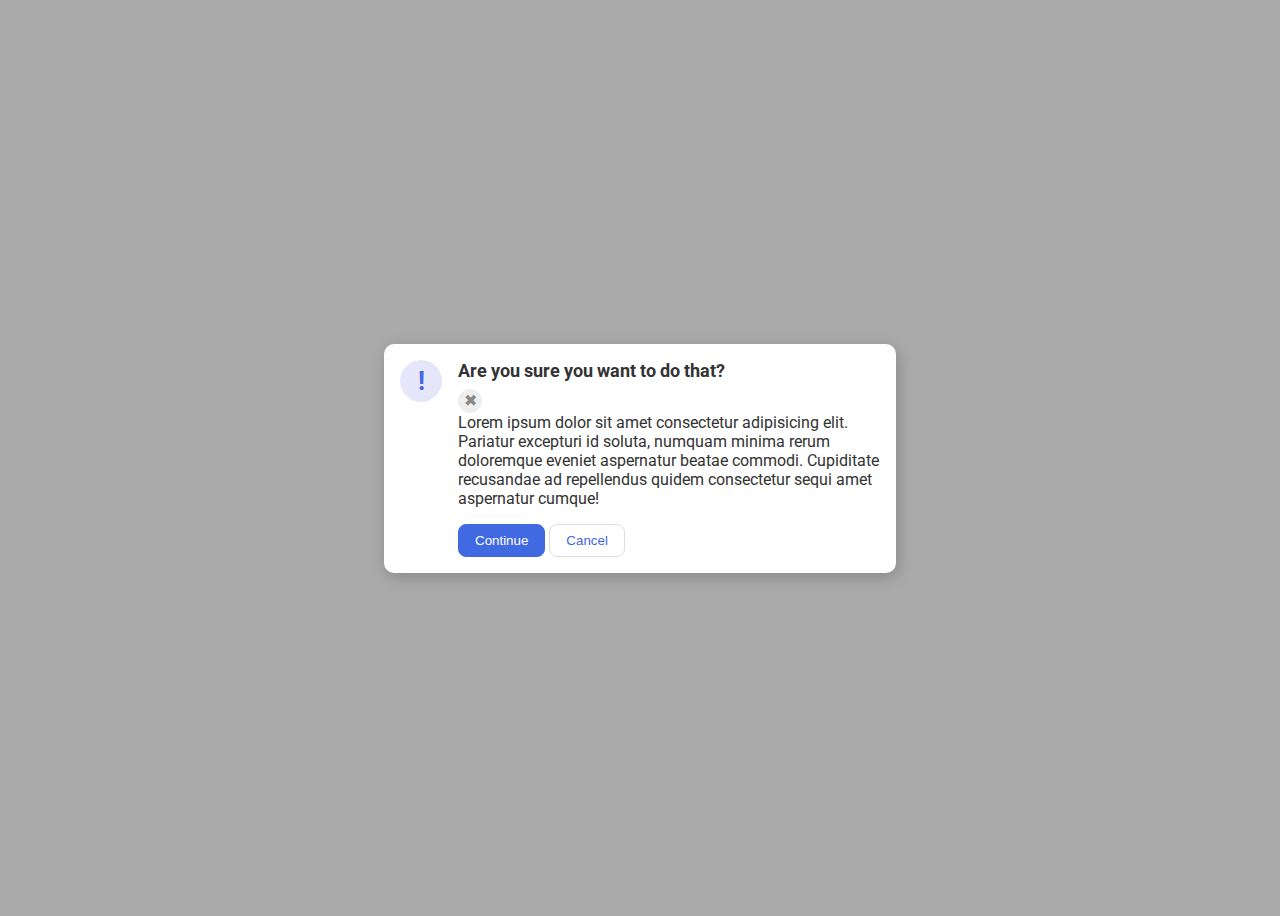
<file: flex/05-flex-modal/index.html>
<!DOCTYPE html>
<html lang="en">
  <head>
    <meta charset="UTF-8">
    <meta http-equiv="X-UA-Compatible" content="IE=edge">
    <meta name="viewport" content="width=device-width, initial-scale=1.0">
    <link rel="stylesheet" href="style.css">
    <title>Modal</title>
  </head>
  <body>
    <div class="modal">
      <div class="icon">!</div>
      <div class="container">
        <div class="header">Are you sure you want to do that?</div>
        <button class="close-button">✖</button>
        <div class="text">Lorem ipsum dolor sit amet consectetur adipisicing elit. Pariatur excepturi id soluta, numquam minima rerum doloremque eveniet aspernatur beatae commodi. Cupiditate recusandae ad repellendus quidem consectetur sequi amet aspernatur cumque!</div>
        <button class="continue">Continue</button>
        <button class="cancel">Cancel</button>
      </div>  
    </div>
  </body>
</html>
</file>
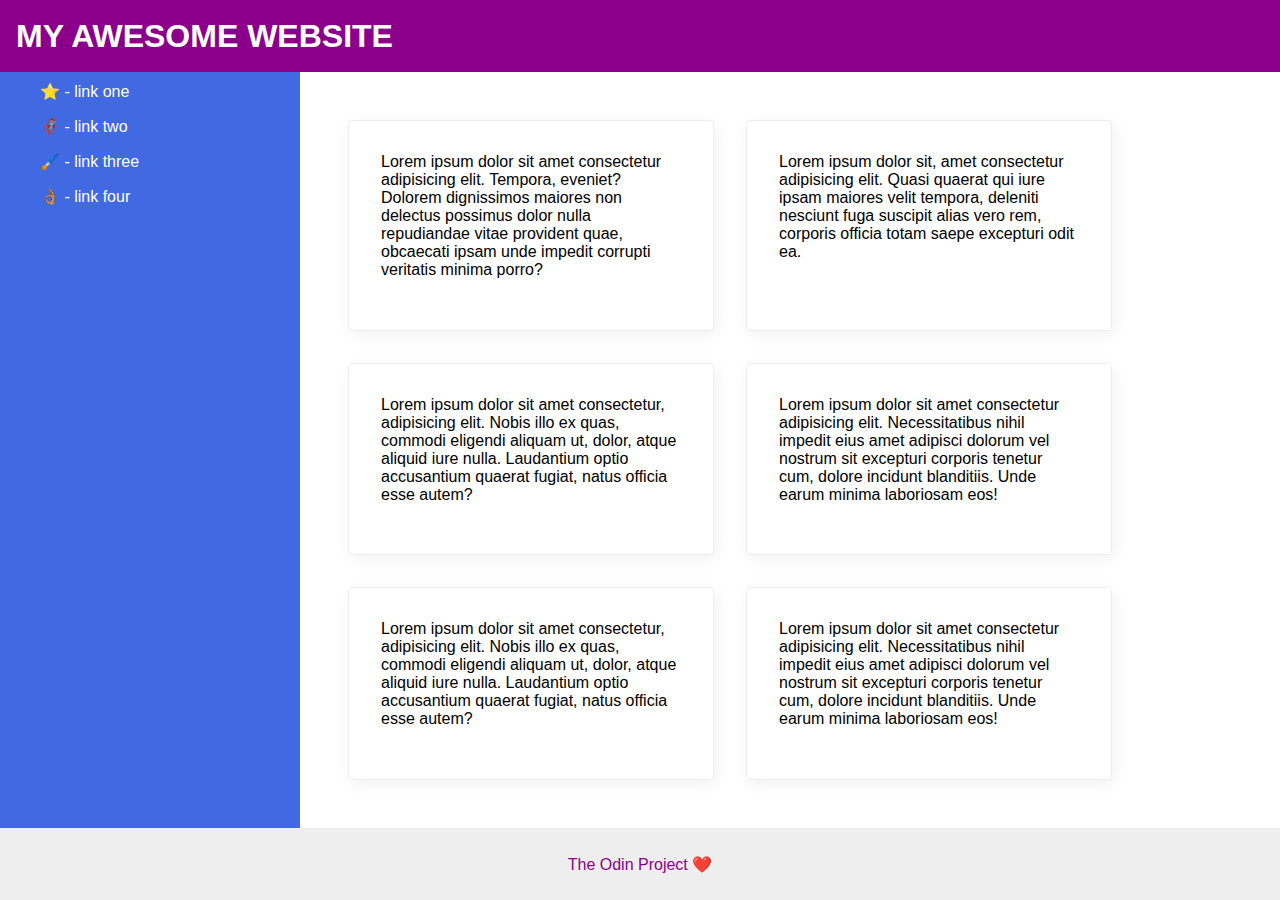
<file: flex/07-flex-layout-2/index.html>
<!DOCTYPE html>
<html lang="en">
  <head>
    <meta charset="UTF-8">
    <meta http-equiv="X-UA-Compatible" content="IE=edge">
    <meta name="viewport" content="width=device-width, initial-scale=1.0">
    <title>The Holy Grail</title>
    <link rel="stylesheet" href="style.css">
  </head>
  <body>
    <div class="header">
      MY AWESOME WEBSITE
    </div>
    <div class="content">
      <div class="sidebar">
      <ul>
        <li><a href="#">⭐ - link one</a></li>
        <li><a href="#">🦸🏽‍♂️ - link two</a></li>
        <li><a href="#">🖌️ - link three</a></li>
        <li><a href="#">👌🏽 - link four</a></li>
      </ul>
    </div>
    <div class="cards">
      <div class="card">Lorem ipsum dolor sit amet consectetur adipisicing elit. Tempora, eveniet? Dolorem dignissimos maiores non delectus possimus dolor nulla repudiandae vitae provident quae, obcaecati ipsam unde impedit corrupti veritatis minima porro?</div>
      <div class="card">Lorem ipsum dolor sit, amet consectetur adipisicing elit. Quasi quaerat qui iure ipsam maiores velit tempora, deleniti nesciunt fuga suscipit alias vero rem, corporis officia totam saepe excepturi odit ea.</div>
      <div class="card">Lorem ipsum dolor sit amet consectetur, adipisicing elit. Nobis illo ex quas, commodi eligendi aliquam ut, dolor, atque aliquid iure nulla. Laudantium optio accusantium quaerat fugiat, natus officia esse autem?</div>
      <div class="card">Lorem ipsum dolor sit amet consectetur adipisicing elit. Necessitatibus nihil impedit eius amet adipisci dolorum vel nostrum sit excepturi corporis tenetur cum, dolore incidunt blanditiis. Unde earum minima laboriosam eos!</div>
      <div class="card">Lorem ipsum dolor sit amet consectetur, adipisicing elit. Nobis illo ex quas, commodi eligendi aliquam ut, dolor, atque aliquid iure nulla. Laudantium optio accusantium quaerat fugiat, natus officia esse autem?</div>
      <div class="card">Lorem ipsum dolor sit amet consectetur adipisicing elit. Necessitatibus nihil impedit eius amet adipisci dolorum vel nostrum sit excepturi corporis tenetur cum, dolore incidunt blanditiis. Unde earum minima laboriosam eos!</div>
      </div>
      </div>
    <div class="footer">
      The Odin Project ❤️
    </div>
  </body>
</html>
</file>
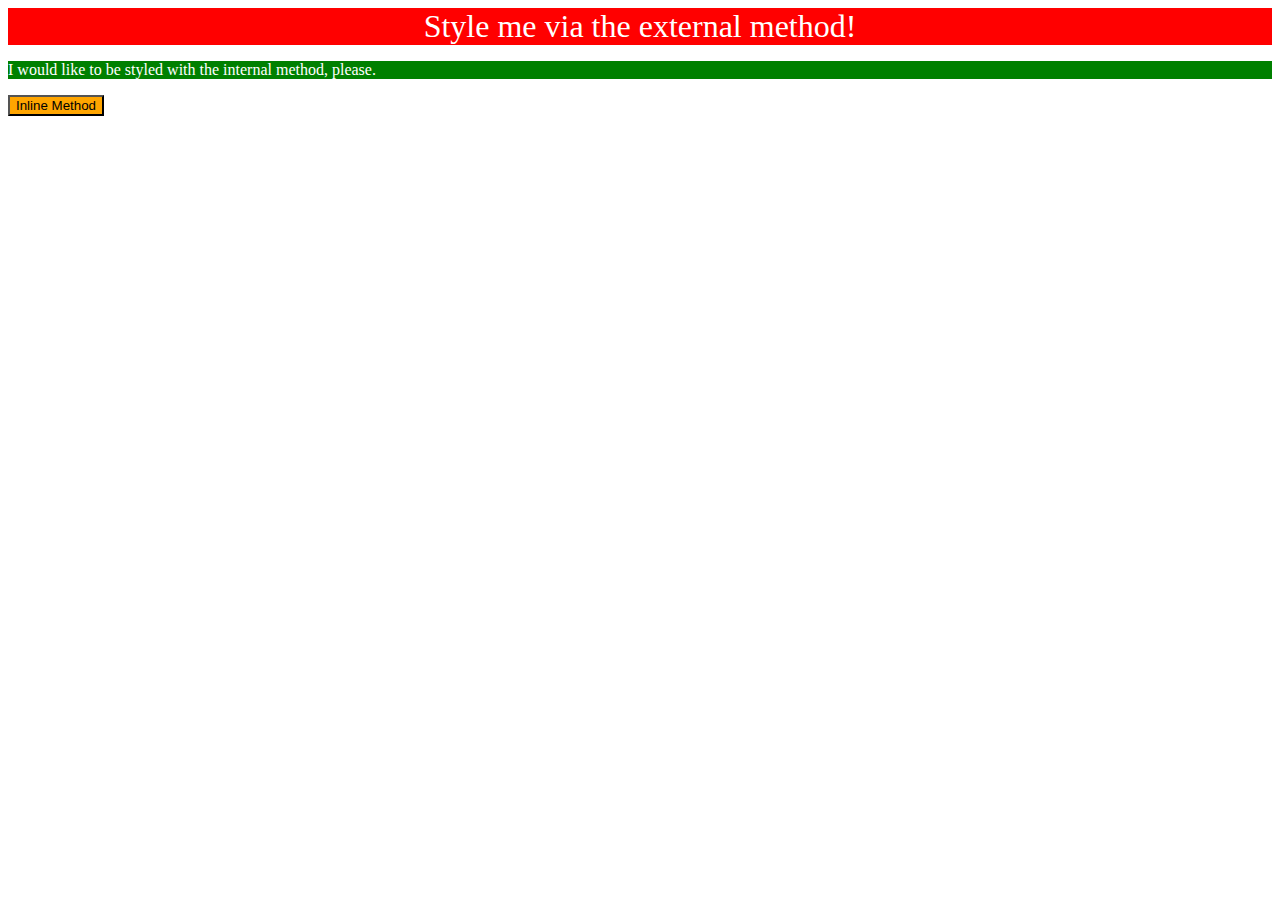
<file: foundations/01-css-methods/index.html>
<!DOCTYPE html>
<html lang="en">
  <head>
    <meta charset="UTF-8">
    <meta http-equiv="X-UA-Compatible" content="IE=edge">
    <meta name="viewport" content="width=device-width, initial-scale=1.0">
    <title>Methods for Adding CSS</title>
    <link rel="stylesheet" href="/foundations/01-css-methods/styles.css">
    <style>
      p{
        text-align: left;
        background-color: green;
        color: white;
      }
    </style>
  </head>
  <body>
    <div>Style me via the external method!</div>
    <p>I would like to be styled with the internal method, please.</p>
    <button style="color:black; background-color: orange;">Inline Method</button>
  </body>
</html>
</file>
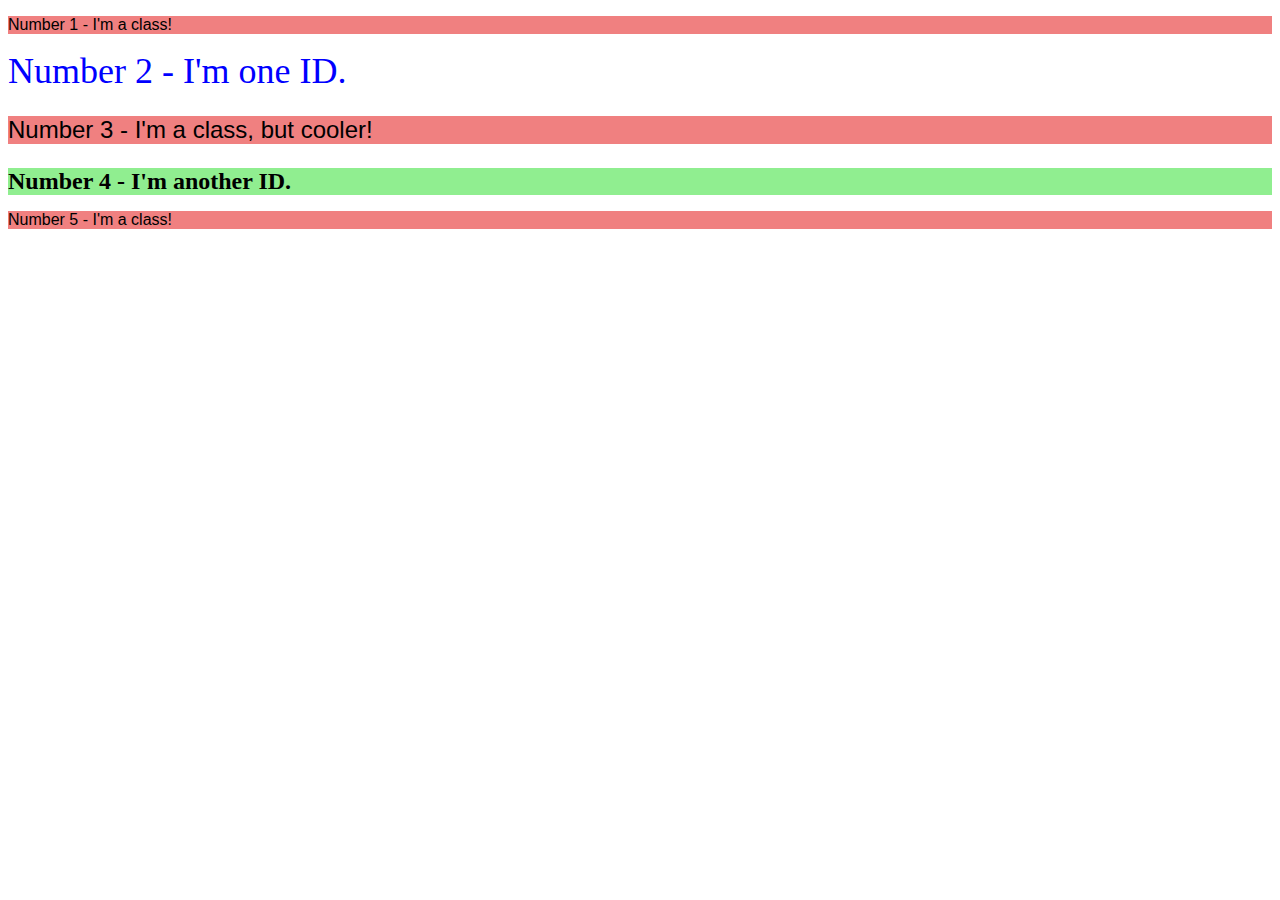
<file: foundations/02-class-id-selectors/index.html>
<!DOCTYPE html>
<html lang="en">
  <head>
    <meta charset="UTF-8">
    <meta http-equiv="X-UA-Compatible" content="IE=edge">
    <meta name="viewport" content="width=device-width, initial-scale=1.0">
    <title>Class and ID Selectors</title>
    <link rel="stylesheet" href="style.css">
  </head>
  <body>
    <p class="p1">Number 1 - I'm a class!</p>
    <div class="div1">Number 2 - I'm one ID.</div>
    <p class="p2">Number 3 - I'm a class, but cooler!</p>
    <div class="div2">Number 4 - I'm another ID.</div>
    <p class="p3">Number 5 - I'm a class!</p>
  </body>
</html>
</file>
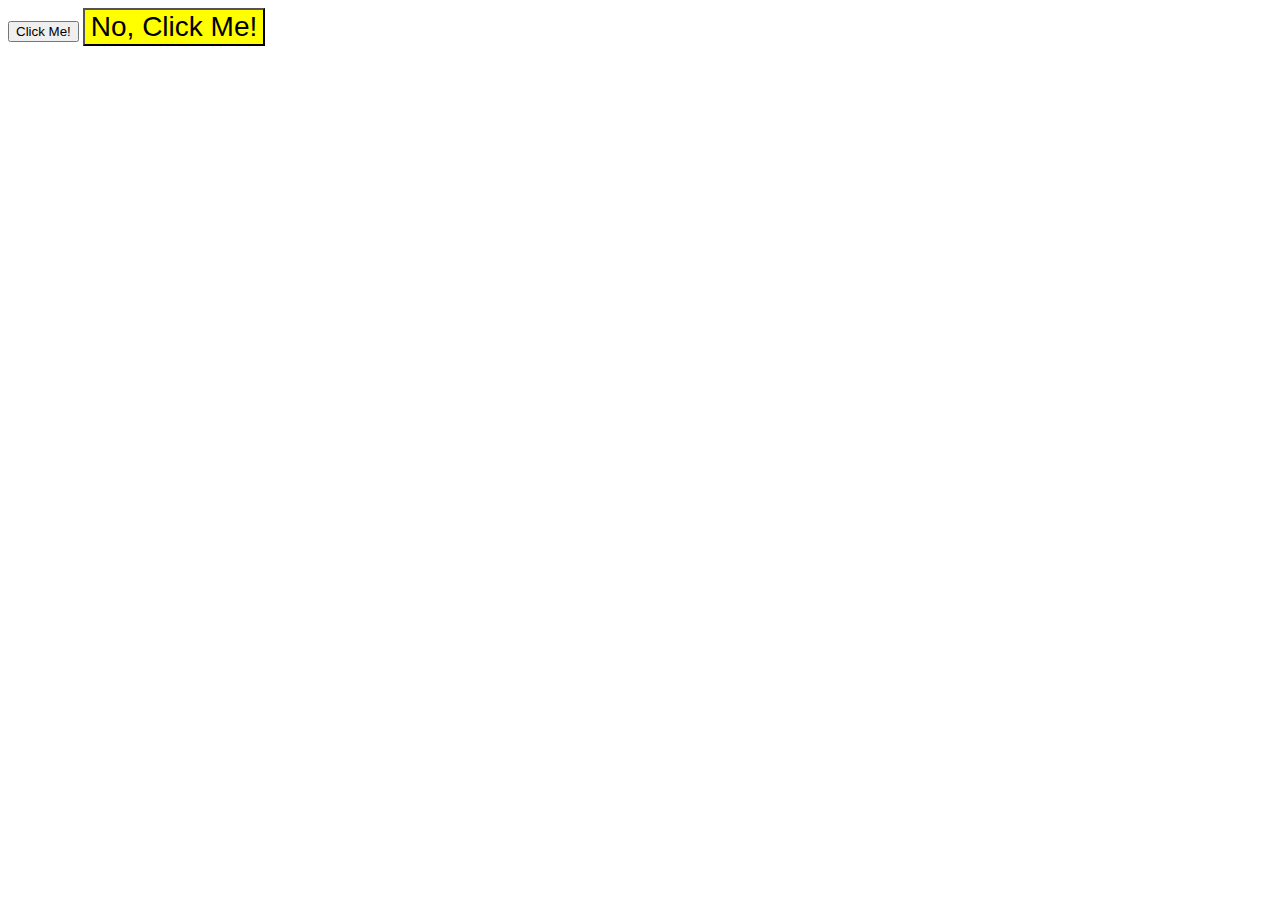
<file: foundations/03-grouping-selectors/index.html>
<!DOCTYPE html>
<html lang="en">
  <head>
    <meta charset="UTF-8">
    <meta http-equiv="X-UA-Compatible" content="IE=edge">
    <meta name="viewport" content="width=device-width, initial-scale=1.0">
    <title>Grouping Selectors</title>
    <link rel="stylesheet" href="style.css">
  </head>
  <body>
    <button class="inverteed">Click Me!</button>
    <button class="fancy">No, Click Me!</button>
  </body>
</html>
</file>
<file: flex/05-flex-modal/style.css>
@import url('https://fonts.googleapis.com/css2?family=Roboto:wght@400;700&display=swap');

html, body {
  height: 100%;
}

body {
  font-family: Roboto, sans-serif;
  margin: 0;
  background: #aaa;
  color: #333;
  /* I'll give you this one for free lol */
  display: flex;
  align-items: center;
  justify-content: center;
  padding: 8px;
}

.modal {
  background: white;
  width: 480px;
  border-radius: 10px;
  box-shadow: 2px 4px 16px rgba(0,0,0,.2);
  padding: 8px;
  display: flex;
  gap: 16px;
  padding: 16px;
}

.icon {
  color: royalblue;
  font-size: 26px;
  font-weight: 700;
  background: lavender;
  width: 42px;
  height: 42px;
  border-radius: 50%;
  display: flex;
  align-items: center;
  justify-content: center;
  flex-shrink: 0;
}

.close-button {
  background: #eee;
  border-radius: 50%;
  color: #888;
  font-weight: 400;
  font-size: 16px;
  height: 24px;
  width: 24px;
  display: flex;
  align-items: center;
  justify-content: center;
  border: 1px solid #eee;
  padding: 0;
}

button {
  cursor: pointer;
  padding: 8px 16px;
  border-radius: 8px;
}

button.continue {
  background: royalblue;
  border: 1px solid royalblue;
  color: white;
}

button.cancel {
  background: white;
  border: 1px solid #ddd;
  color: royalblue;
}
.header{
  display: flex;
  align-items: center;
  justify-content: space-between;
  font-size: 18px;
  font-weight: 700;
  margin-bottom: 8px;
}
.text{
  margin-bottom: 16px;
}
</file>
<file: flex/07-flex-layout-2/style.css>
body {
  font-family: -apple-system, BlinkMacSystemFont, 'Segoe UI', Roboto, Oxygen, Ubuntu, Cantarell, 'Open Sans', 'Helvetica Neue', sans-serif;
  margin: 0;
  min-height: 100vh;
  display: flex;
  flex-direction: column;
}

.header {
  height: 72px;
  background: darkmagenta;
  color: white;
  font-size: 32px;
  font-weight: 900;
  display: flex;
  align-items: center;
  padding-left: 16px;
}
.content{
  display: flex;
  flex-direction: row !important; 
  flex: 1;
}

.footer {
  height: 72px;
  background: #eee;
  color: darkmagenta;
  display: flex;
  justify-content: center;
  align-items: center;
}

.sidebar {
  min-width: 300px;
  background: royalblue;
  box-sizing: border-box;
  margin: 0;
  padding-top: 10px;
}

.card {
  border: 1px solid #eee;
  box-shadow: 2px 4px 16px rgba(0,0,0,.06);
  border-radius: 4px;
  padding: 32px;
  margin: 16px;
  max-width: 300px;
}
ul,li,a{
  font-size: 16px;
  list-style: none;
  padding-bottom: 16px;
  text-decoration: none;
  font-weight: 500;
  color: white;
  margin: 0;
}
.cards{
  padding: 32px;
  display: flex;
  flex-direction: row !important;
  flex-wrap: wrap;
}
#li{
  margin: 0;
  padding: 0;
}
</file>
<file: foundations/01-css-methods/styles.css>
div{
    text-align: center;
    background-color: red;
    color: white;
    text-decoration: bold;
    font-size: 32px;
}
</file>
<file: foundations/02-class-id-selectors/style.css>
.p1,
.p3{
    color: black;
    background-color: lightcoral;
    font-family: sans-serif,Verdana,"dejaVu sans";
}
.div1{
    color: blue;
    font-size: 36px;
}
.p2{
    color: black;
    background-color: lightcoral;
    font-family: sans-serif,Verdana,dejaVu sans;
    font-size: 24px;
}
.div2{
    color: black;
    background-color: lightgreen;
    font-weight: bold;
    font-size: 24px;
}
</file>
<file: foundations/03-grouping-selectors/style.css>
.inverted,
.fancy {
  font-family: Helvetica, "Times New Roman", sans-serif;
  font-size: 28px;
}

.inverted {
  background-color: black;
  color: white;
}

.fancy {
  background-color: yellow;
}
</file>
